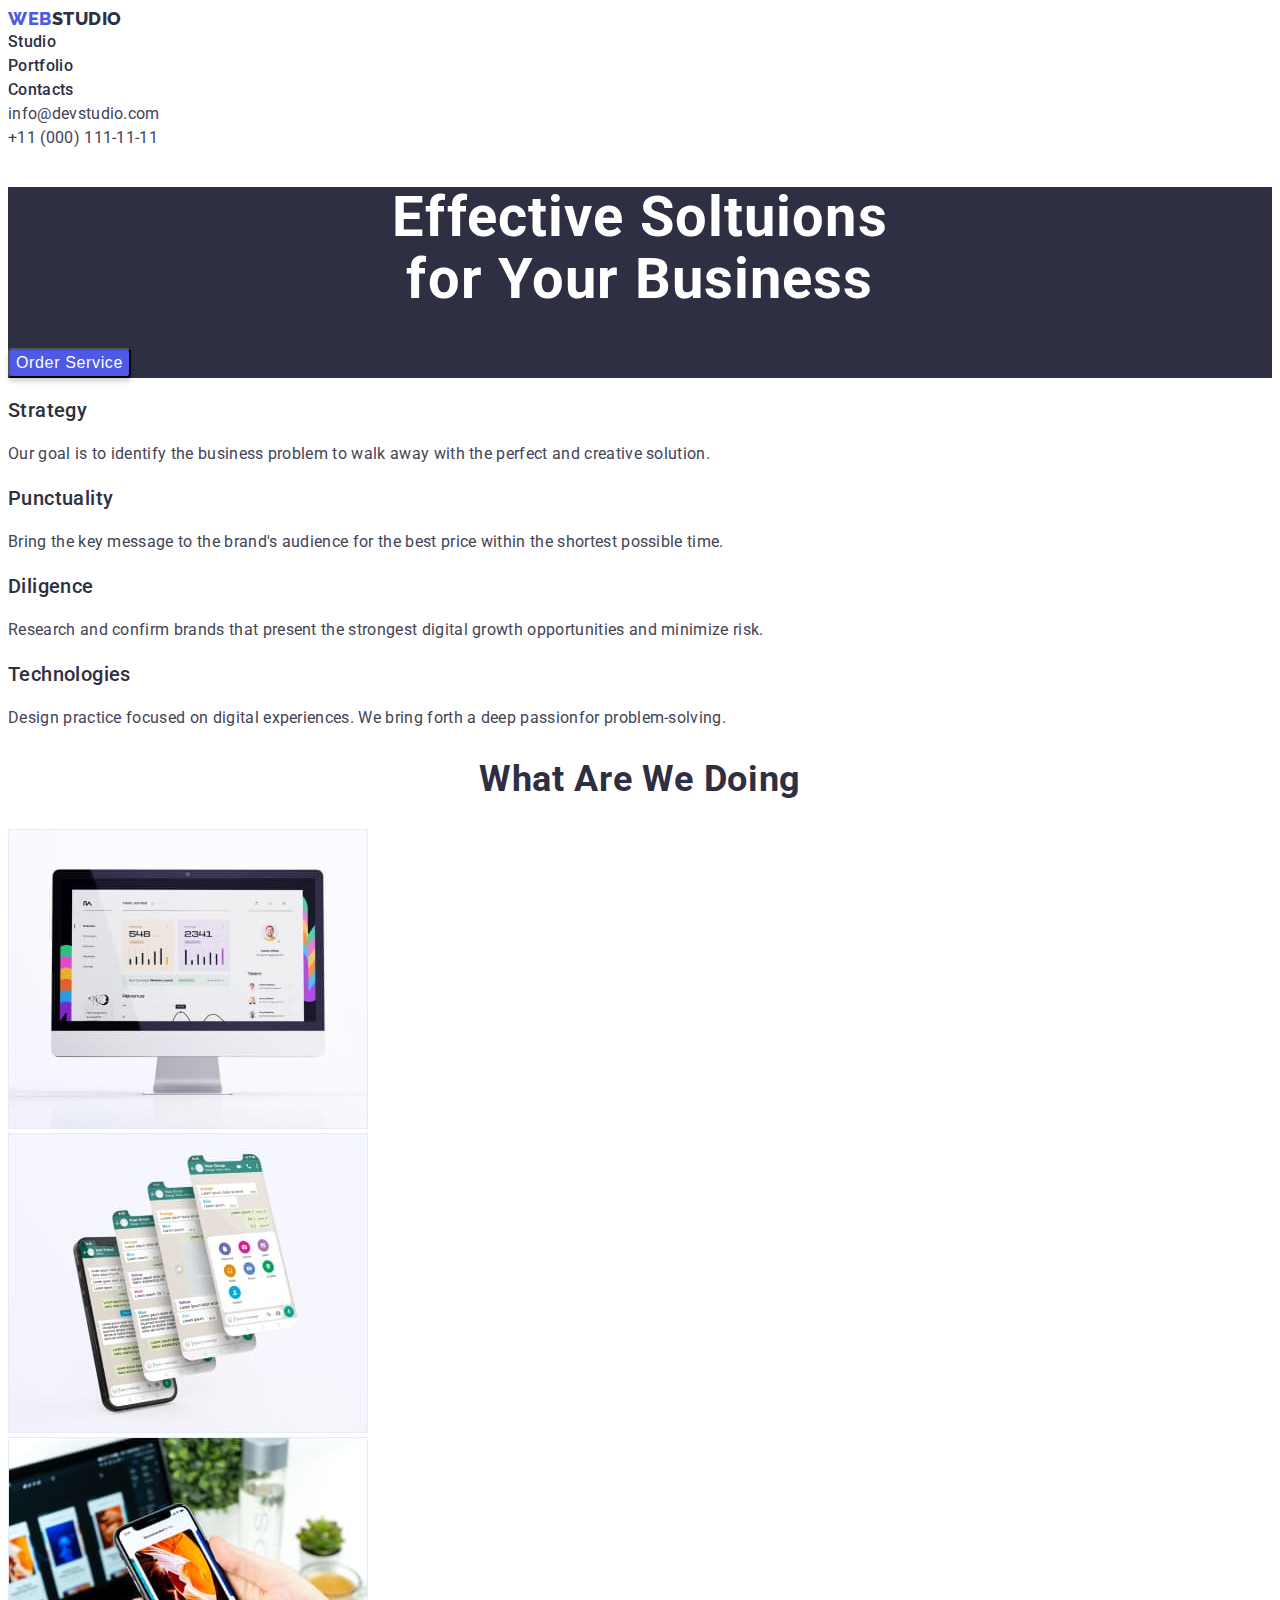
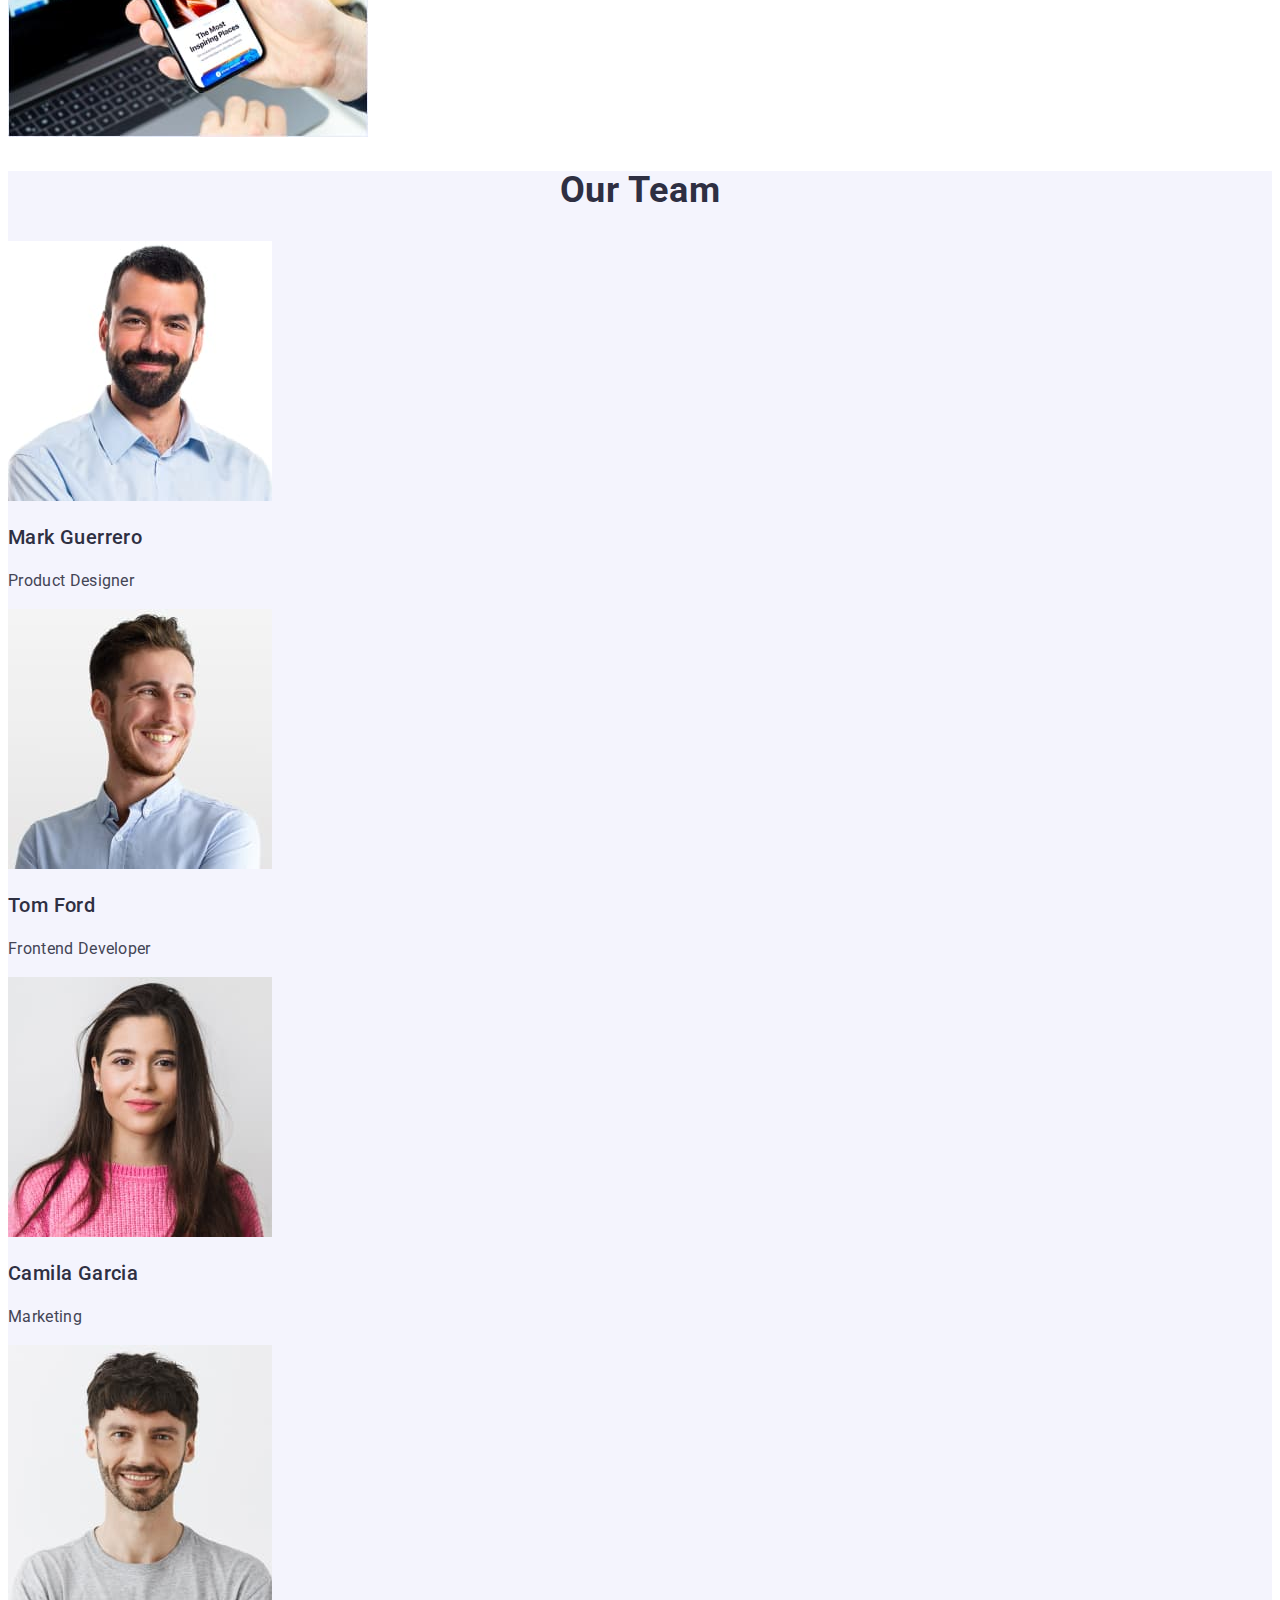
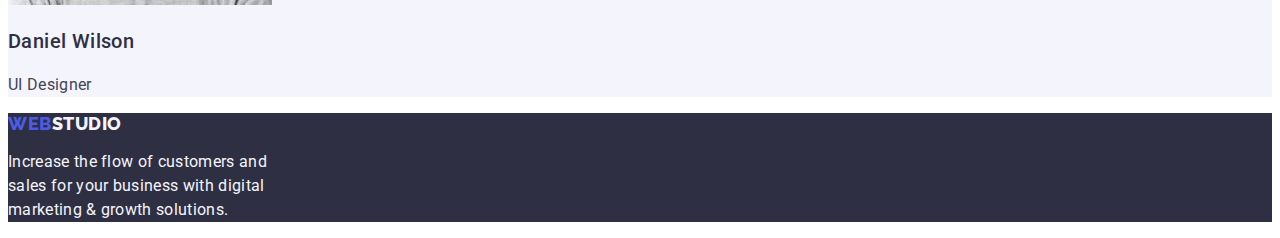
<file: index.html>
<!DOCTYPE html>
<html lang="en">
  <head>
    <meta charset="UTF-8" />
    <meta name="viewport" content="width=device-width, initial-scale=1.0" />
    <title>WEBSTUDIO</title>

    <!-- FONTS  -->
    <link rel="preconnect" href="https://fonts.googleapis.com" />
    <link rel="preconnect" href="https://fonts.gstatic.com" crossorigin />
    <link
      href="https://fonts.googleapis.com/css2?family=Raleway:wght@800&family=Roboto:wght@400;500;700;900&display=swap"
      rel="stylesheet"
    />
    <!-- CSS  -->
    <link rel="stylesheet" href="./css/styles.css" />
  </head>

  <body>
    <header class="header">
      <nav>
        <!-- LOGO -->
        <a href="/" class="header-logo"><span>WEB</span>STUDIO</a>
        <!-- Menu Links -->
        <ul class="header-menu">
          <li><a class="menu-link" href="index.html">Studio</a></li>
          <li>
            <a class="menu-link" href="portfolio.html">Portfolio</a>
          </li>
          <li><a class="menu-link" href="/">Contacts</a></li>
        </ul>
      </nav>
      <!-- Contacts  -->
      <ul class="header-contacts">
        <li>
          <a class="contact-link" href="mailto:info@devstudio.com"
            >info@devstudio.com</a
          >
        </li>
        <li>
          <a class="contact-link" href="tel:+110001111111"
            >+11 (000) 111-11-11</a
          >
        </li>
      </ul>
    </header>

    <main>
      <!-- Hero Section  -->
      <section class="hero">
        <h1 class="hero-text">
          Effective Soltuions <br />
          for Your Business
        </h1>
        <button type="button">Order Service</button>
      </section>

      <!-- Benefits Section  -->
      <section class="benefits">
        <ul class="benefits-list">
          <li>
            <h3>Strategy</h3>
            <p>
              Our goal is to identify the business problem to walk away with the
              perfect and creative solution.
            </p>
          </li>
          <li>
            <h3>Punctuality</h3>
            <p>
              Bring the key message to the brand's audience for the best price
              within the shortest possible time.
            </p>
          </li>
          <li>
            <h3>Diligence</h3>
            <p>
              Research and confirm brands that present the strongest digital
              growth opportunities and minimize risk.
            </p>
          </li>
          <li>
            <h3>Technologies</h3>
            <p>
              Design practice focused on digital experiences. We bring forth a
              deep passionfor problem-solving.
            </p>
          </li>
        </ul>
      </section>

      <!-- What We Do Section  -->
      <section class="doing">
        <h2>What are we doing</h2>
        <ul class="doing-list">
          <li>
            <img
              src="images/img1.jpg"
              width="360"
              height="300"
              alt="image of iMac"
            />
          </li>
          <li>
            <img
              src="images/img2.jpg"
              width="360"
              height="300"
              alt="image of iphone"
            />
          </li>
          <li>
            <img
              src="images/img3.jpg"
              width="360"
              height="300"
              alt="image of iphone and macbook"
            />
          </li>
        </ul>
      </section>

      <!-- Team Section  -->
      <section class="team">
        <h2>Our Team</h2>
        <ul class="team-members">
          <li>
            <img
              src="images/Mark.jpg"
              width="264"
              height="260"
              alt="image of
            Mark Guerrero"
            />
            <h3>Mark Guerrero</h3>
            <p>Product Designer</p>
          </li>

          <li>
            <img src="images/Tom.jpg" width="264" height="260" alt="Tom Ford" />
            <h3>Tom Ford</h3>
            <p>Frontend Developer</p>
          </li>

          <li>
            <img
              src="images/Camila.jpg"
              width="264"
              height="260"
              alt="image of
            Camila Garcia"
            />
            <h3>Camila Garcia</h3>
            <p>Marketing</p>
          </li>

          <li>
            <img
              src="images/Daniel.jpg"
              width="264"
              height="260"
              alt="image of
            Daniel Wilson"
            />
            <h3>Daniel Wilson</h3>
            <p>UI Designer</p>
          </li>
        </ul>
      </section>
    </main>

    <footer class="footer">
      <a href="/" class="footer-logo"><span>WEB</span>STUDIO</a>
      <p>
        Increase the flow of customers and <br />
        sales for your business with digital <br />
        marketing & growth solutions.
      </p>
    </footer>
  </body>
</html>
</file>
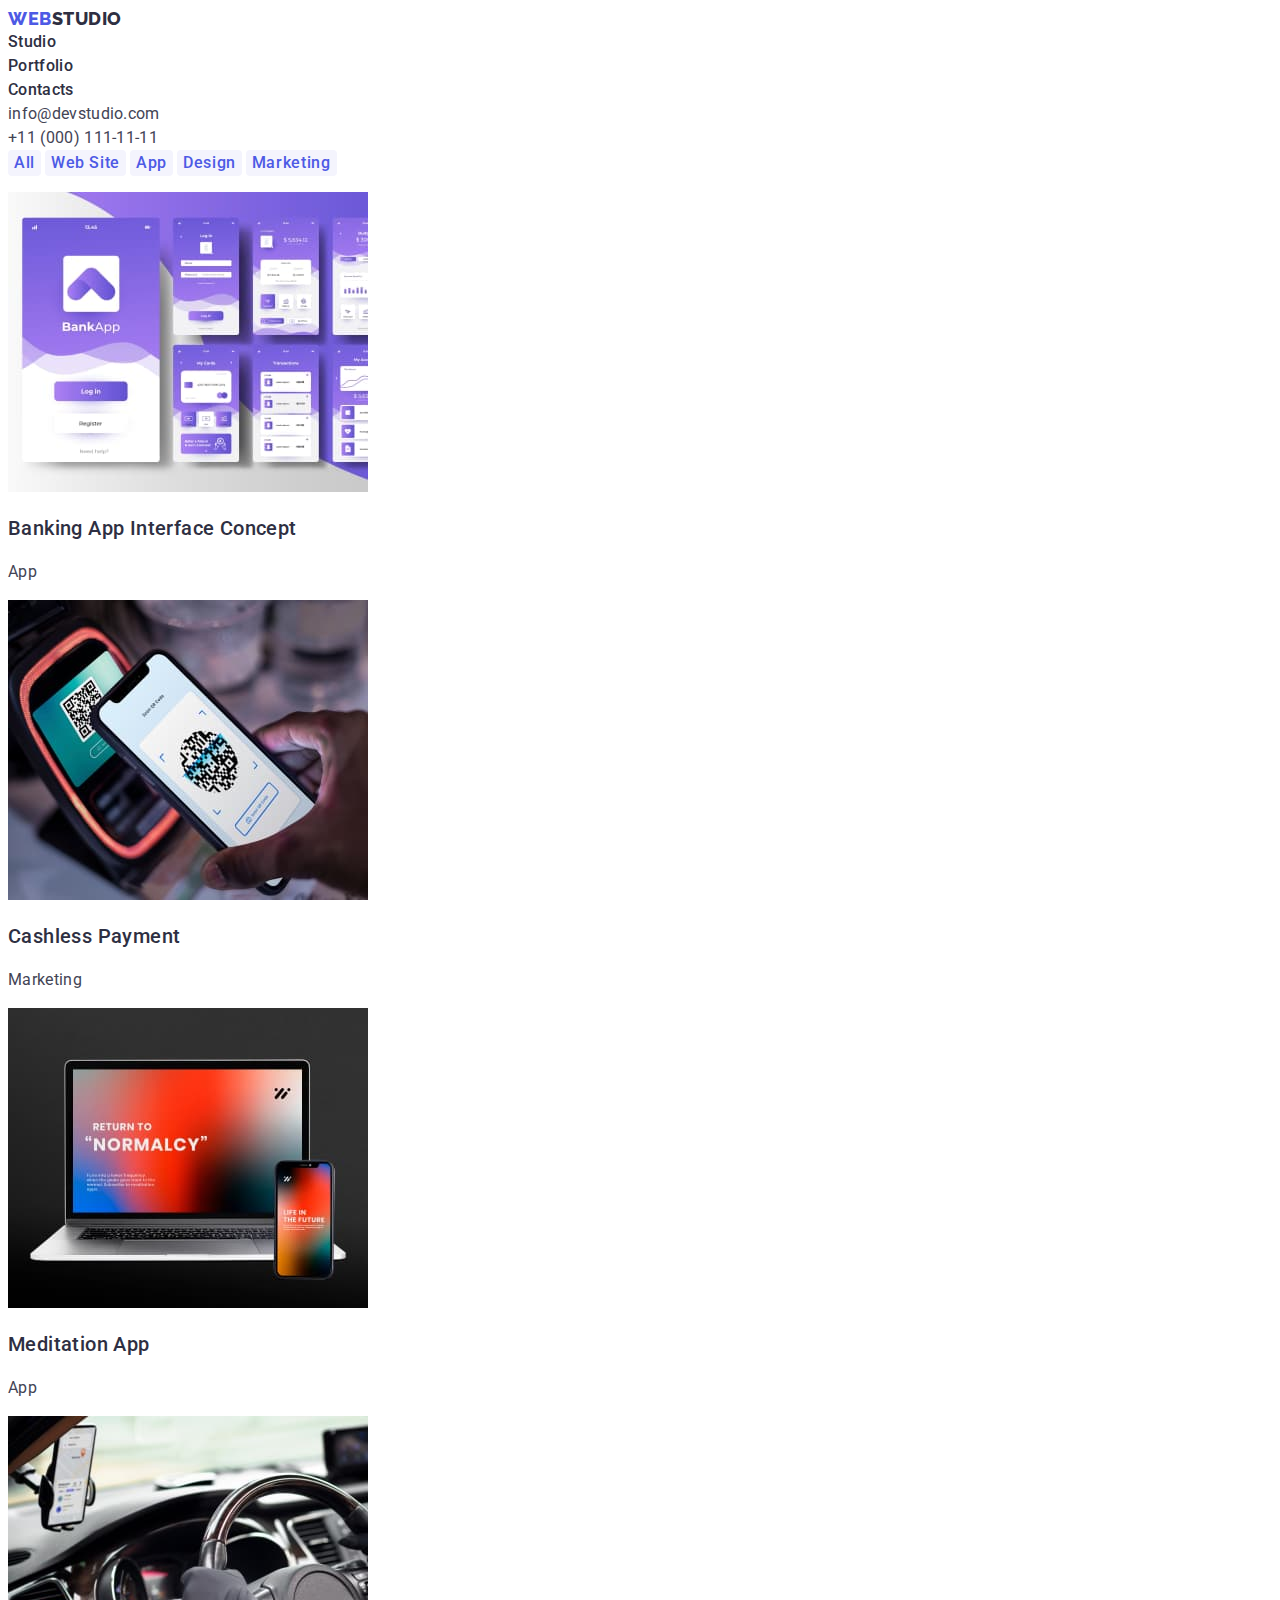
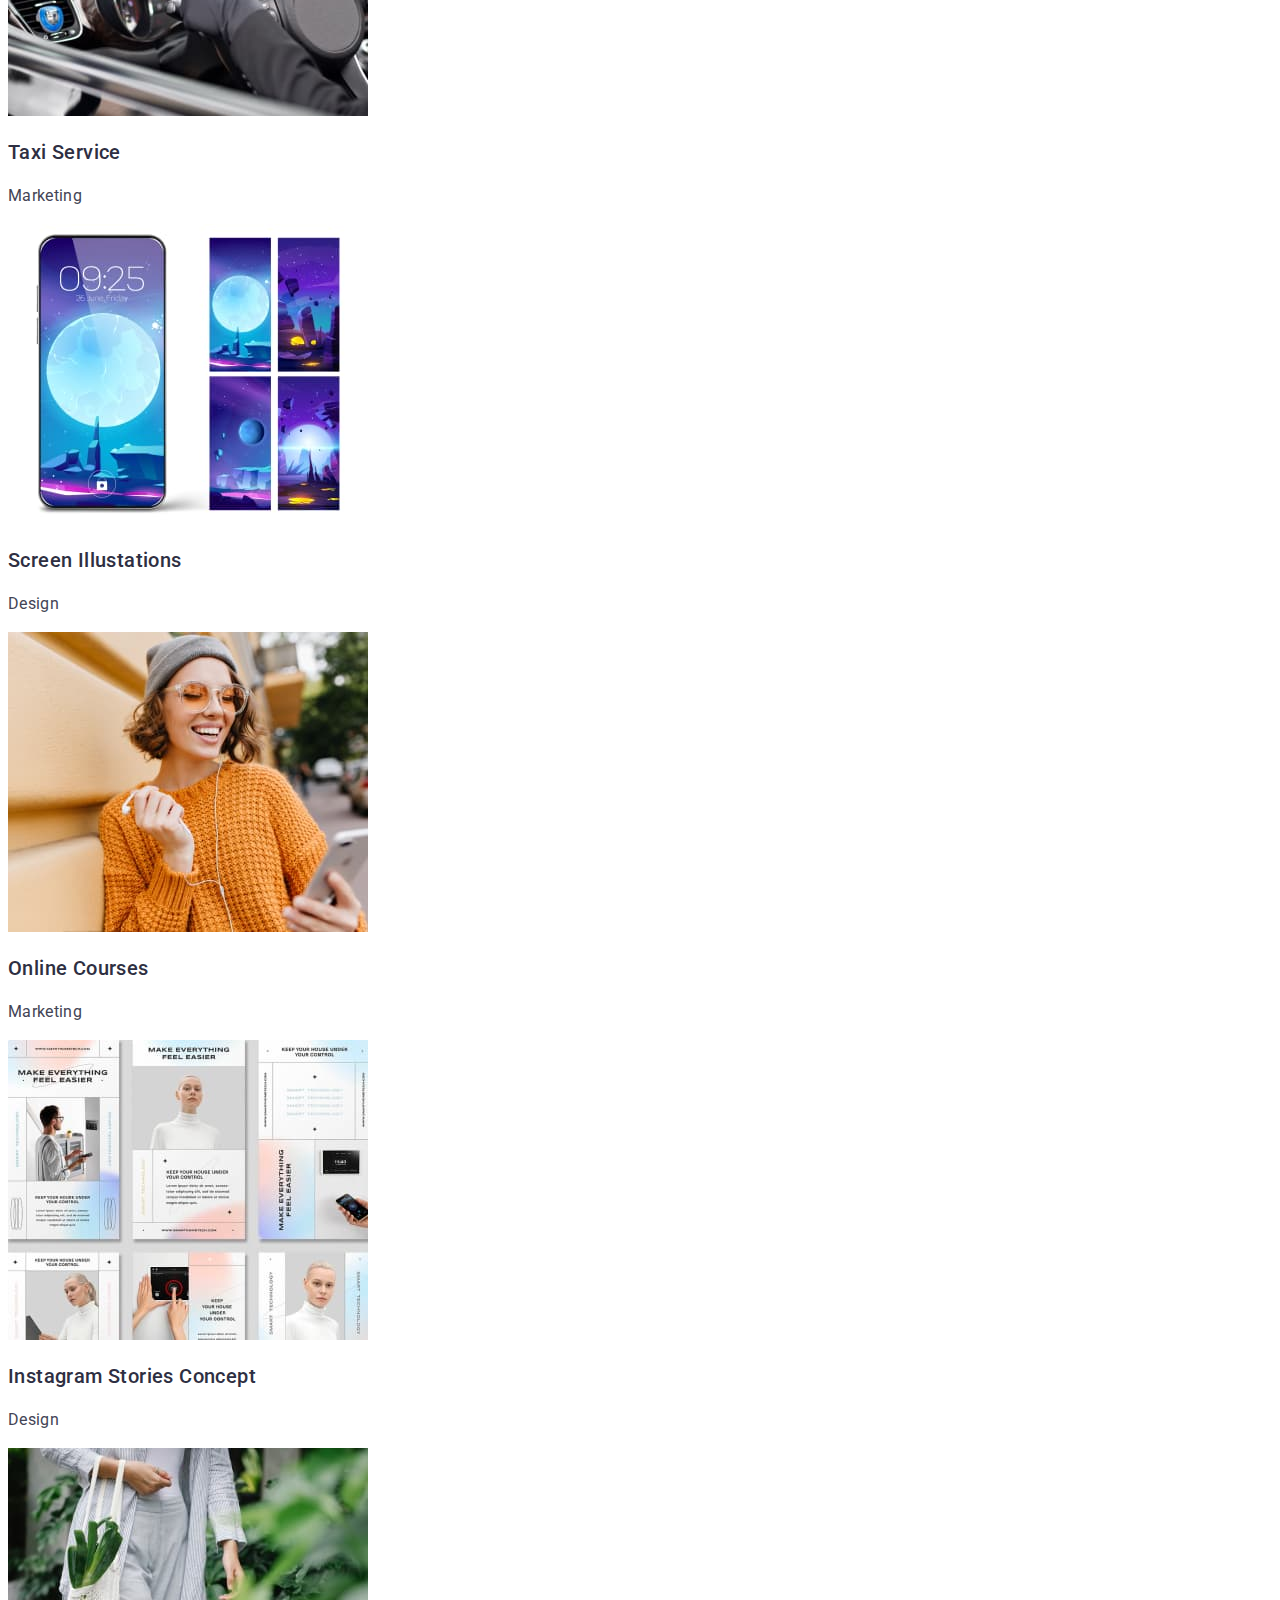
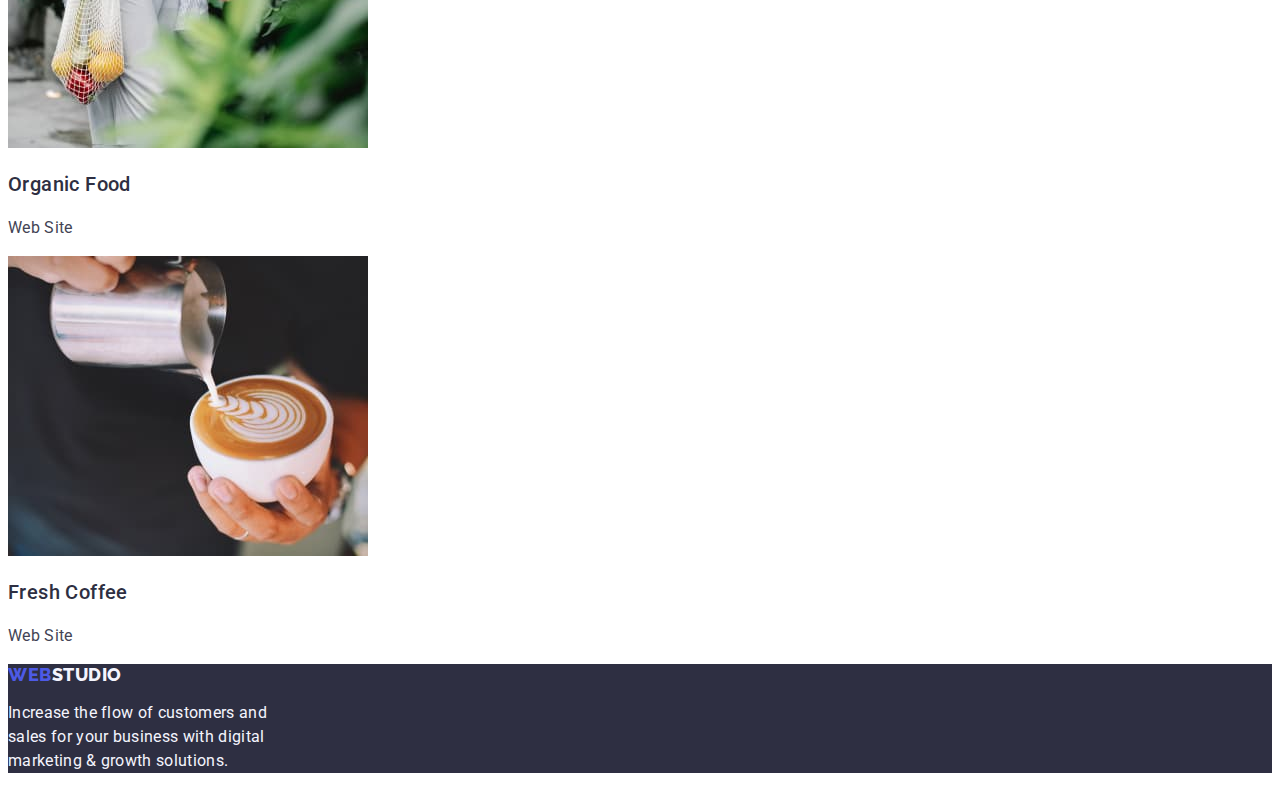
<file: portfolio.html>
<!DOCTYPE html>
<html lang="en">
  <head>
    <meta charset="UTF-8" />
    <meta name="viewport" content="width=device-width, initial-scale=1.0" />
    <title>Portfolio</title>

    <!-- FONTS -->
    <link rel="preconnect" href="https://fonts.googleapis.com" />
    <link rel="preconnect" href="https://fonts.gstatic.com" crossorigin />
    <link
      href="https://fonts.googleapis.com/css2?family=Raleway:wght@800&family=Roboto:wght@400;500;700;900&display=swap"
      rel="stylesheet"
    />
    <!-- CSS  -->
    <link rel="stylesheet" href="./css/styles.css" />
  </head>

  <body>
    <header class="header">
      <nav>
        <!-- LOGO -->
        <a href="/" class="header-logo"><span>WEB</span>STUDIO</a>
        <!-- Menu Links -->
        <ul class="header-menu">
          <li><a class="menu-link" href="index.html">Studio</a></li>
          <li><a class="menu-link" href="portfolio.html">Portfolio</a></li>
          <li><a class="menu-link" href="/">Contacts</a></li>
        </ul>
      </nav>
      <!-- Contacts  -->
      <ul class="header-contacts">
        <li>
          <a class="contact-link" href="mailto:info@devstudio.com"
            >info@devstudio.com</a
          >
        </li>
        <li>
          <a class="contact-link" href="tel:+110001111111"
            >+11 (000) 111-11-11</a
          >
        </li>
      </ul>
    </header>

    <main>
      <!-- Buttons Section -->
      <section class="portfolio-buttons">
        <button type="button">All</button>
        <button type="button">Web Site</button>
        <button type="button">App</button>
        <button type="button">Design</button>
        <button type="button">Marketing</button>
      </section>

      <!-- All Section  -->
      <section>
        <ul class="all-items">
          <li>
            <img
              src="images/banking-app.jpg"
              width="360"
              height="300"
              alt="Banking App Interface Concept Image"
            />
            <h3>Banking App Interface Concept</h3>
            <p>App</p>
          </li>

          <li>
            <img
              src="images/cashless-payment.jpg"
              width="360"
              height="300"
              alt="Cashless Payment Image"
            />
            <h3>Cashless Payment</h3>
            <p>Marketing</p>
          </li>

          <li>
            <img
              src="images/meditation-app.jpg"
              width="360"
              height="300"
              alt="Meditation App Image"
            />
            <h3>Meditation App</h3>
            <p>App</p>
          </li>

          <li>
            <img
              src="images/taxi-service.jpg"
              width="360"
              height="300"
              alt="Taxi Service Image"
            />
            <h3>Taxi Service</h3>
            <p>Marketing</p>
          </li>

          <li>
            <img
              src="images/screen-illustrations.jpg"
              width="360"
              height="300"
              alt="Screen Illustrations Image"
            />
            <h3>Screen Illustations</h3>
            <p>Design</p>
          </li>

          <li>
            <img
              src="images/online-courses.jpg"
              width="360"
              height="300"
              alt="Online Courses Image"
            />
            <h3>Online Courses</h3>
            <p>Marketing</p>
          </li>

          <li>
            <img
              src="images/instagram-stories.jpg"
              width="360"
              height="300"
              alt="Instagram Stories Concept Image"
            />
            <h3>Instagram Stories Concept</h3>
            <p>Design</p>
          </li>

          <li>
            <img
              src="images/organic-food.jpg"
              width="360"
              height="300"
              alt="Organic Food Image"
            />
            <h3>Organic Food</h3>
            <p>Web Site</p>
          </li>

          <li>
            <img
              src="images/fresh-coffee.jpg"
              width="360"
              height="300"
              alt="Fresh Coffee Image"
            />
            <h3>Fresh Coffee</h3>
            <p>Web Site</p>
          </li>
        </ul>
      </section>
    </main>

    <footer class="footer">
      <a href="/" class="footer-logo"><span>WEB</span>STUDIO</a>
      <p>
        Increase the flow of customers and <br />
        sales for your business with digital <br />
        marketing & growth solutions.
      </p>
    </footer>
  </body>
</html>
</file>
<file: css/styles.css>
:root {
  --Iris: #4d5ae5;
  --Navy-Blue: #2e2f42;
  --Slate: #434455;
  --White: #fff;
  --Cloud: #f4f4fd;
  --Ocean: #404bbf;
  --Cornflower: #e7e9fc;
}

/* General Styles  */
body {
  font-family: 'Roboto', Helvetica, sans-serif;
  color: var(--Navy-Blue);
  background-color: var(--White);
}

ul {
  padding: 0;
  list-style-type: none;
}

p {
  color: var(--Slate);
  font-size: 16px;
  line-height: 1.5;
  letter-spacing: 0.32px;
}

button {
  cursor: pointer;
}

h2 {
  text-align: center;
  font-size: 36px;
  line-height: 1.1;
  font-weight: 700;
  letter-spacing: 0.72px;
  text-transform: capitalize;
}

h3 {
  font-size: 20px;
  line-height: 1.2;
  font-weight: 500;
  letter-spacing: 0.4px;
}
/* End Of General Style  */

/* Header Section  */
.header span {
  color: var(--Iris);
}

a.header-logo {
  color: inherit;
  font-family: 'Raleway';
  font-size: 18px;
  line-height: 1.2;
  font-weight: 800;
  letter-spacing: 0.54px;
  text-transform: uppercase;
  text-decoration: none;
}

.header-menu,
.header-contacts {
  margin: 0;
}

.menu-link,
.contact-link {
  font-family: inherit;
  font-size: 16px;
  line-height: 1.5;
  letter-spacing: 0.32px;
  text-decoration: none;
}

.menu-link {
  font-weight: 500;
  color: inherit;
}

.menu-link:hover,
.menu-link:focus {
  color: var(--Iris);
}

.contact-link {
  font-weight: 400;
  color: var(--Slate);
}

.contact-link:hover,
.contact-link:focus {
  color: var(--Iris);
}
/* End of Header Section  */

/* Hero Section  */
.hero {
  background-color: var(--Navy-Blue);
  color: var(--White);
}

.hero-text {
  text-align: center;
  font-size: 56px;
  line-height: 1.1;
  font-weight: 700;
  letter-spacing: 1.12px;
}

.hero > button {
  background-color: var(--Iris);
  border-radius: 4px;
  box-shadow: 0px 4px 4px 0px rgba(0, 0, 0, 0.15);
  color: inherit;
  font-size: 16px;
  line-height: 1.5;
  font-weight: 500;
  letter-spacing: 0.64px;
}
/* End of Hero Section  */

/* Benefits Section  */
/* styled in general  */
/* End of Benefits Section  */

/* What We Do Section  */
/* styled in general  */
/* End of What We Do Section  */

/* Team Section  */
.team {
  background-color: var(--Cloud);
}
/* End of Team Section  */

/* Footer Section  */
.footer {
  background-color: var(--Navy-Blue);
  font-family: inherit;
}

.footer span {
  color: var(--Iris);
}

.footer > a {
  text-decoration: none;
  font-family: 'Raleway';
  color: var(--Cloud);
  font-size: 18px;
  line-height: 1.2;
  font-weight: 800;
  letter-spacing: 0.54px;
  text-transform: uppercase;
}

.footer > p {
  color: var(--Cloud);
  font-size: 16px;
}
/* End of Footer Section  */

/* Portfolio Page  */

/* Buttons Section  */
.portfolio-buttons > button {
  background-color: var(--Cloud);
  border-radius: 4px;
  border: var(--Cornflower);
  color: var(--Iris);
  font-family: inherit;
  font-size: 16px;
  line-height: 1.5;
  font-weight: 500;
  letter-spacing: 0.64px;
}

.portfolio-buttons > button:hover {
  background-color: var(--Ocean);
  box-shadow: 0px 2px 2px 0px rgba(0, 0, 0, 0.12),
    0px 2px 1px 0px rgba(0, 0, 0, 0.08), 0px 3px 1px 0px rgba(0, 0, 0, 0.1);
  color: var(--White);
}
/* End of Buttons Section  */
</file>
